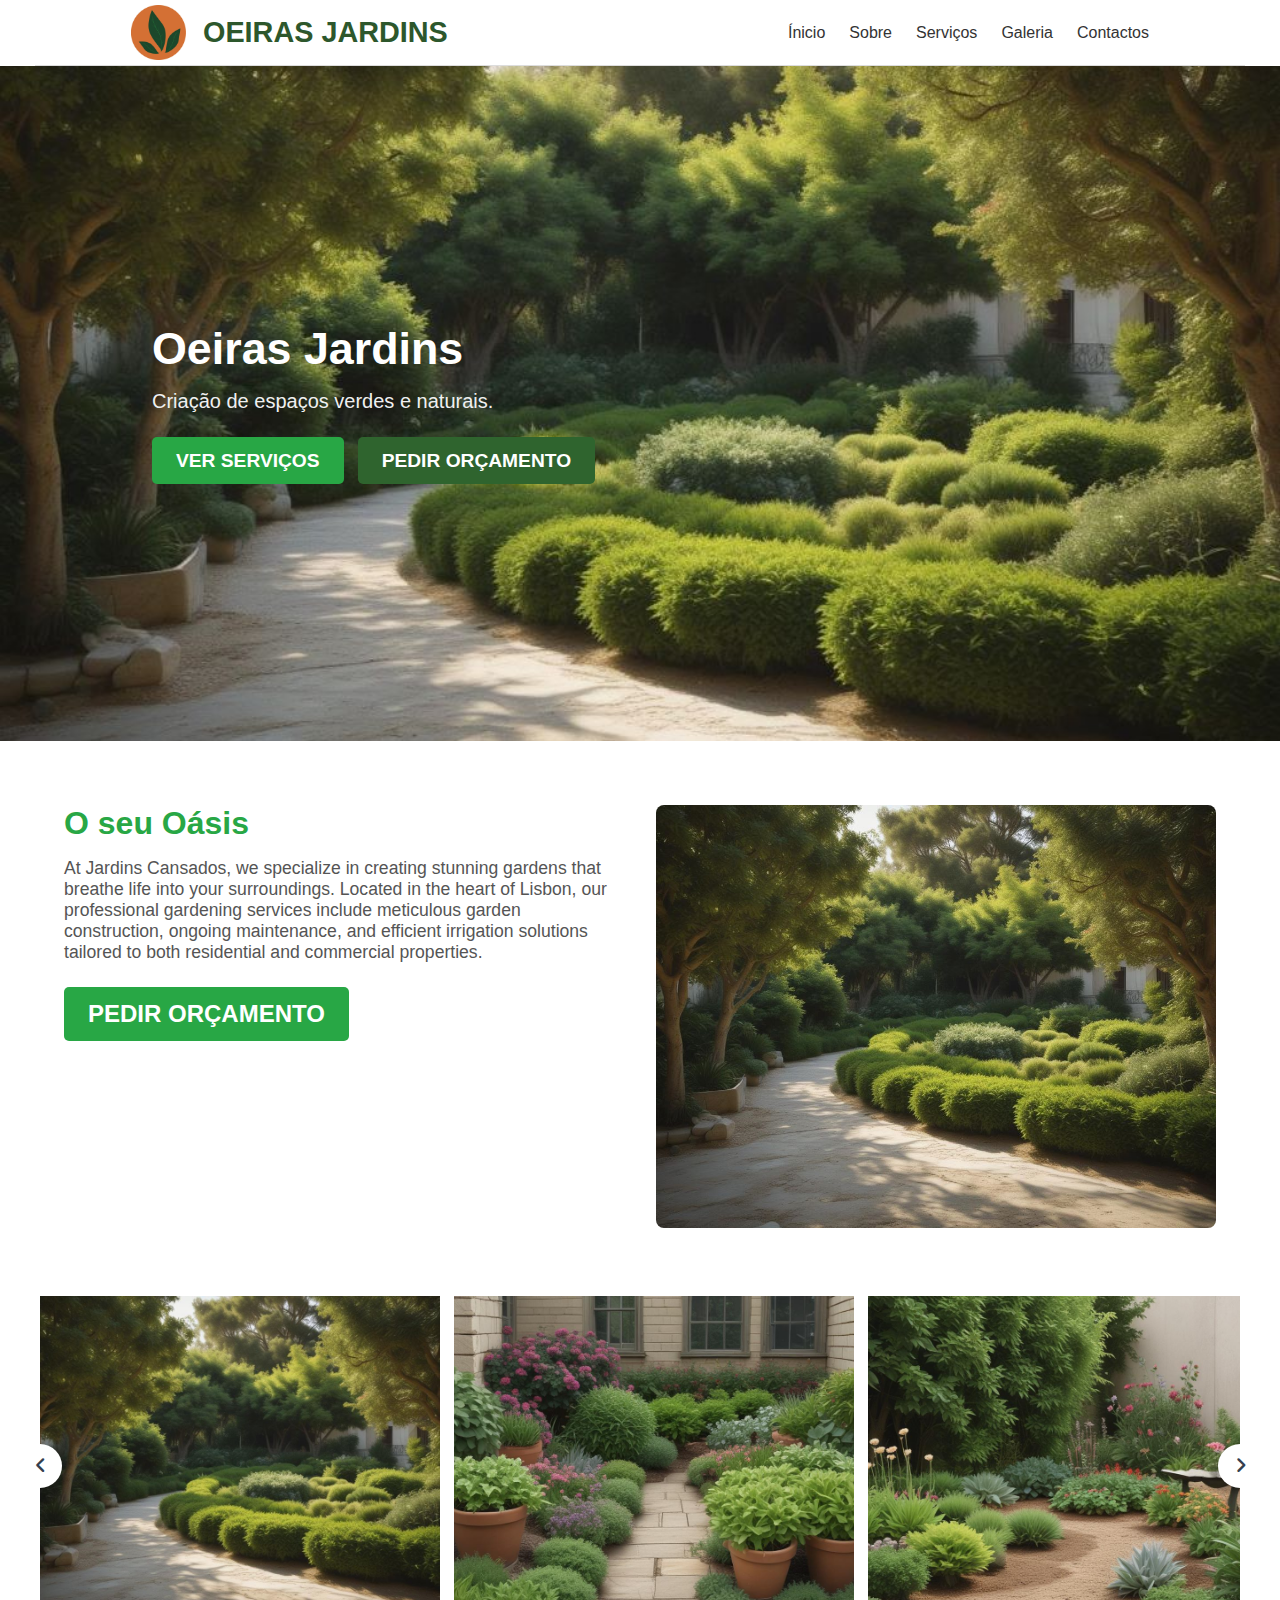
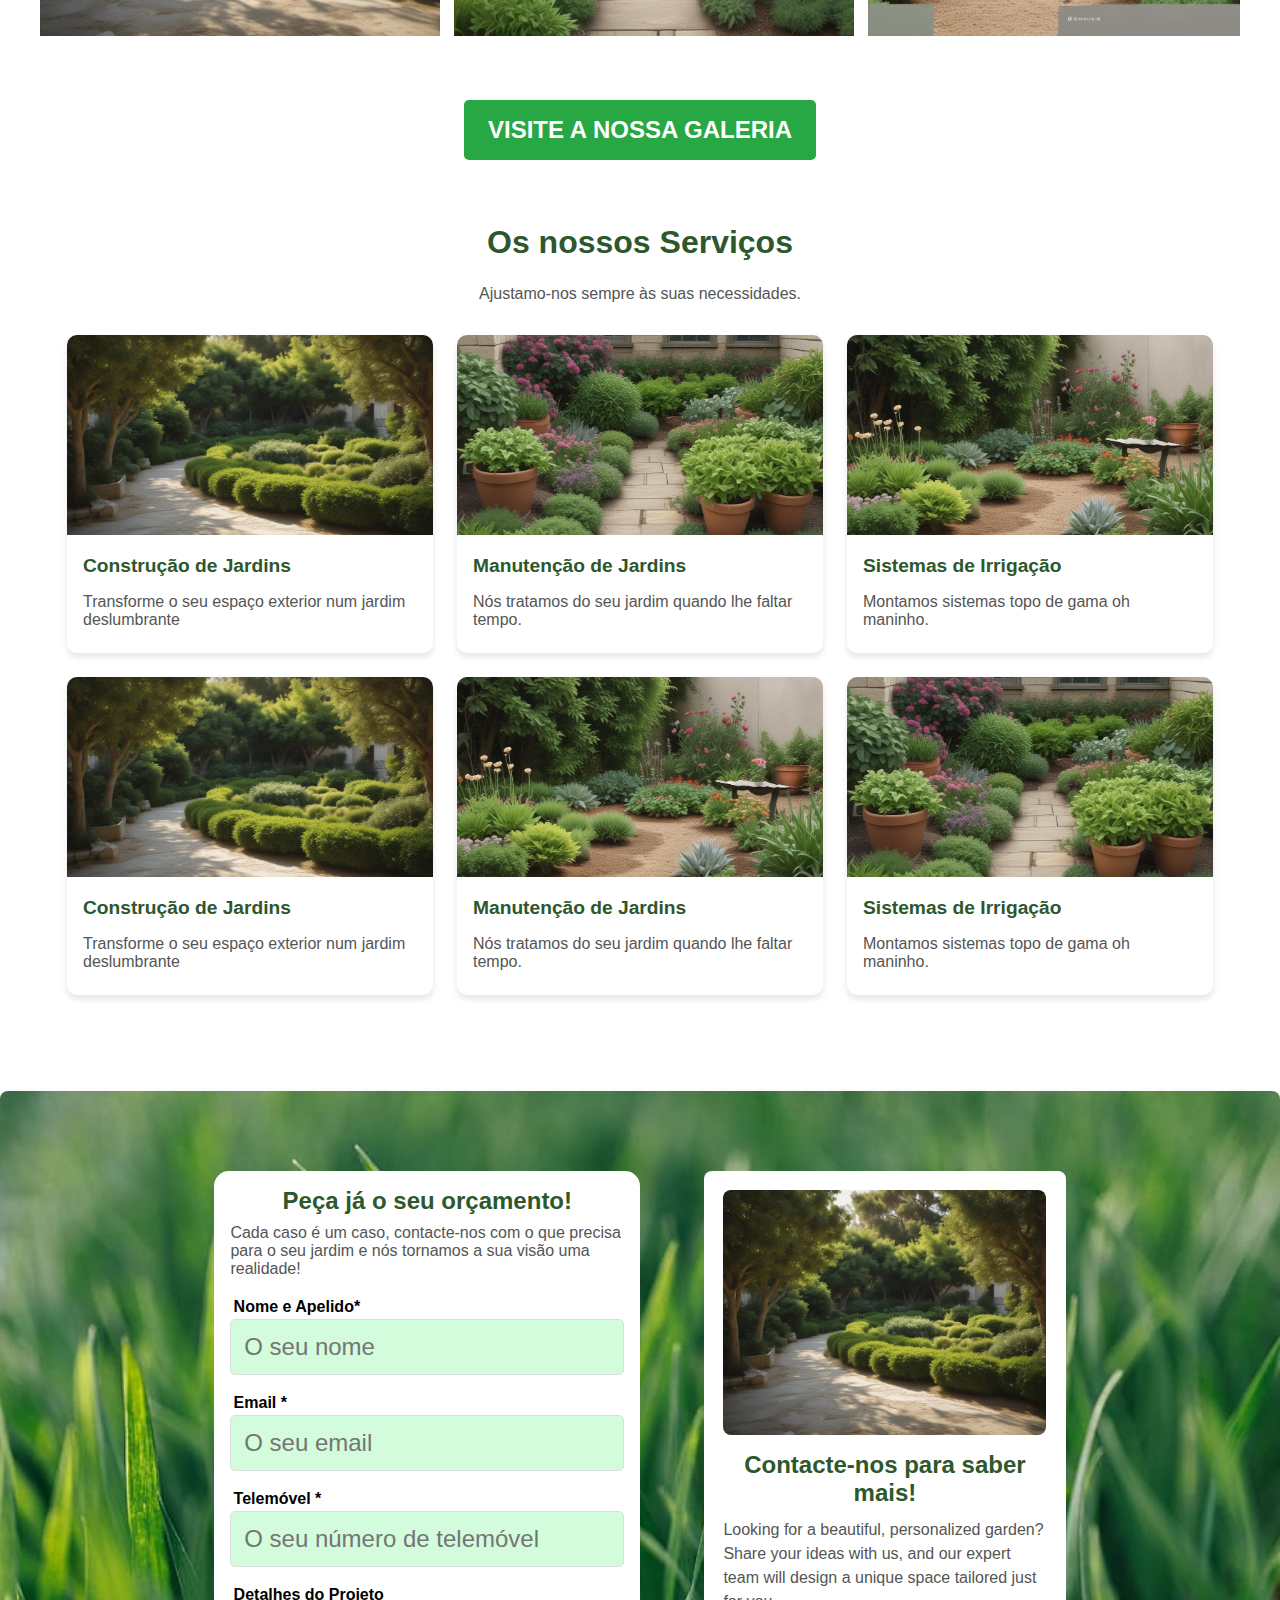
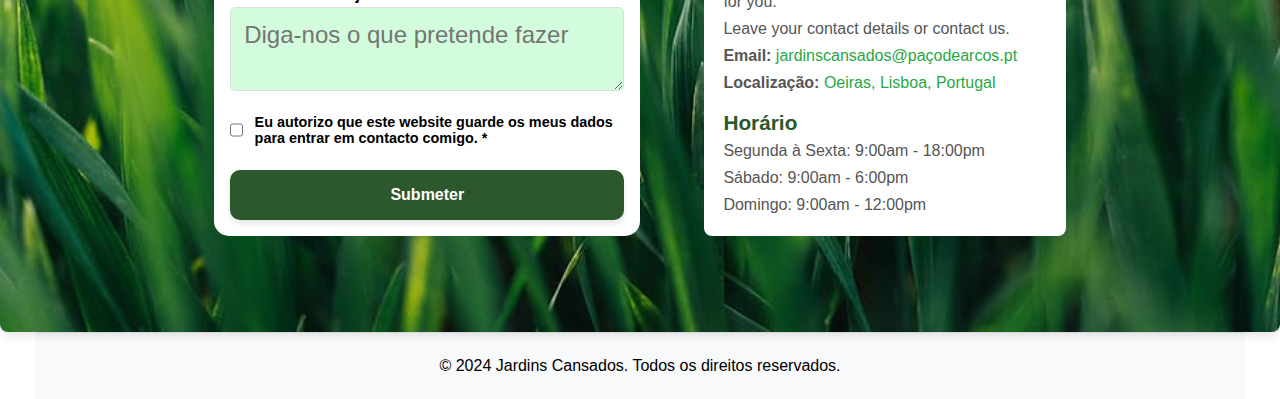
<file: index.html>
<!DOCTYPE html>
<html lang="pt-PT">
<head>
     <meta charset="utf-8">
    <link rel="stylesheet" href="styles.css">
    <meta name="viewport" content="width=device-width, initial-scale=1.0">
    <link rel="stylesheet" href="https://cdnjs.cloudflare.com/ajax/libs/font-awesome/6.2.0/css/all.min.css">
    <script src="scripts.js" defer></script>
    <script src="Dropdown.js" defer></script>
</head>
<body>

    <!-- Header -->
    <header>
        <img src="media/logo.jpg" alt="Logo" class="logo">
        <h1>OEIRAS JARDINS</h1>
        <nav>
            <ul>
                <li><a href="#home">Ínicio</a></li>
                <li><a href="#about">Sobre</a></li>
                <li><a href="#services">Serviços</a></li>
                <li><a href="galeria.html">Galeria</a></li>
                <li><a href="#contact">Contactos</a></li>
            </ul>
        </nav>

         <!-- Hamburger Menu Button -->
    <button class="menu-toggle" aria-label="Toggle navigation">
    ☰
    </button>

    <!-- Dropdown Menu -->
    <nav class="dropdown-menu">
        <ul>
            <li><a href="#home">Ínicio</a></li>
            <li><a href="#about">Sobre Nós</a></li>
            <li><a href="#services">Serviços</a></li>
            <li><a href="galeria.html">Galeria</a></li>
            <li><a href="#contact">Contactos</a></li>
        </ul>
    </nav>
    </header>


    <!-- Hero Section -->
   <section class="hero" id="home">
    <div class="hero-content">
        <h1>Oeiras Jardins</h1>
        <p>Criação de espaços verdes e naturais.</p>
        <div class="cta-container">
            <a href="#services" class="cta-button">VER SERVIÇOS</a>
            <a href="#contact" class="cta-button-secondary">PEDIR ORÇAMENTO</a>
        </div>
        
    </div>
    
</section>


    <section class="about-container">
    <div class="about-text">
        <h2>O seu Oásis</h2> <!-- Title now grouped with the text -->
        <p>
            At Jardins Cansados, we specialize in creating stunning gardens that breathe life into your surroundings. 
            Located in the heart of Lisbon, our professional gardening services include meticulous garden construction, 
            ongoing maintenance, and efficient irrigation solutions tailored to both residential and commercial properties.
        </p>
        <a href="#contact" class="cta-button">PEDIR ORÇAMENTO</a>
    </div>
    <div class="about-image">
        <img src="media/image2.1.jpg" alt="Beautiful Garden">
    </div>
</section>

<!-- Image Slider Section -->
    <div class="wrapper">
        <i id="left" class="fa-solid fa-angle-left"></i>
        <div class="carousel">
        <img src="media/image2.1.jpg" alt="img" draggable="false">
        <img src="media/image3.jpg" alt="img" draggable="false">
        <img src="media/image4.jpg" alt="img" draggable="false">
        <img src="media/image5.jpg" alt="img" draggable="false">
        <img src="media/image2.1.jpg" alt="img" draggable="false">
        <img src="media/image3.jpg" alt="img" draggable="false">
        <img src="media/image4.jpg" alt="img" draggable="false">
        <img src="media/image5.jpg" alt="img" draggable="false">
        <img src="media/image2.1.jpg" alt="img" draggable="false">
        <img src="media/image3.jpg" alt="img" draggable="false">
        </div>
    <i id="right" class="fa-solid fa-angle-right"></i>
    </div>
    <div class="button-container">
        <a href="galeria.html" class="button-gallery">VISITE A NOSSA GALERIA</a>
    </div>
    

    <!-- Services Section -->
    <section class="section" id="services" style="background-color: #FFFFFF ;">
        <h2>Os nossos Serviços</h2>
        <p>Ajustamo-nos sempre às suas necessidades.</p>
 <!-- Row 1 -->
        <div class="services">
            <a href="construcao.html" class="service-card">
                <img src="media/image2.1.jpg" alt="Garden Construction">
                <h3>Construção de Jardins</h3>
                <p>Transforme o seu espaço exterior num jardim deslumbrante </p>
            </a>
            <a href="manutencao.html" class="service-card">
                <img src="media/image3.jpg" alt="Garden Maintenance">
                <h3>Manutenção de Jardins</h3>
                <p>Nós tratamos do seu jardim quando lhe faltar tempo.</p>
            </a>
            <a href="rega.html" class="service-card">
                <img src="media/image4.jpg" alt="Irrigation Solutions">
                <h3>Sistemas de Irrigação</h3>
                <p>Montamos sistemas topo de gama oh maninho.</p>
            </a>
 <!-- Row 2 -->
 	
        <a href="construcao.html" class="service-card">
            <img src="media/image2.1.jpg" alt="Garden Construction">
            <h3>Construção de Jardins</h3>
            <p>Transforme o seu espaço exterior num jardim deslumbrante </p>
        </a>
        <a href="manutencao.html" class="service-card">
            <img src="media/image4.jpg" alt="Irrigation Solutions">
            <h3>Manutenção de Jardins</h3>
                <p>Nós tratamos do seu jardim quando lhe faltar tempo.</p>
        </a>
        <a href="rega.html" class="service-card">
            <img src="media/image3.jpg" alt="Garden Maintenance">
            <h3>Sistemas de Irrigação</h3>
            <p>Montamos sistemas topo de gama oh maninho.</p>
        </a>

    </section>

   <section class="contact-section" id="contact" style="background-color: #FFFFFF;">
    <div class="contact-container">
        <!-- Form Section -->
        <div class="form-section">
            <h2>Peça já o seu orçamento!</h2>
            <p>Cada caso é um caso, contacte-nos com o que precisa para o seu jardim e nós tornamos a sua visão uma realidade!</p>
            <form>
                <label for="name">Nome e Apelido<span>*</span></label>
                <input type="text" id="name" placeholder="O seu nome" required>
                
                <label for="email">Email <span>*</span></label>
                <input type="email" id="email" placeholder="O seu email" required>
                
                <label for="phone">Telemóvel <span>*</span></label>
                <input type="tel" id="phone" placeholder="O seu número de telemóvel" required>
                
                <label for="message">Detalhes do Projeto</label>
                <textarea id="message" placeholder="Diga-nos o que pretende fazer"></textarea>
                
                <div class="checkbox-container">
                    <input type="checkbox" id="consent" required>
                    <label for="consent">
                        Eu autorizo que este website guarde os meus dados para entrar em contacto comigo. <span>*</span>
                    </label>
                </div>
                
                <button type="submit">Submeter</button>
            </form>
        </div>
        
        <!-- Information Section -->
        <div class="info-section">
            <img src="media/image2.1.jpg" alt="Quote Section Image" class="info-image">
            <h2>Contacte-nos para saber mais!</h2>
            <p>Looking for a beautiful, personalized garden? Share your ideas with us, and our expert team will design a unique space tailored just for you.</p>
            <p>Leave your contact details or contact us.</p>
            <p><strong>Email:</strong> <a href="mailto:jardinscansados@paçodearcos.pt">jardinscansados@paçodearcos.pt</a></p>
            <p><strong>Localização:</strong> <a href="#">Oeiras, Lisboa, Portugal</a></p>
            <h3>Horário</h3>
            <p>Segunda à Sexta: 9:00am - 18:00pm</p>
            <p>Sábado: 9:00am - 6:00pm</p>
            <p>Domingo: 9:00am - 12:00pm</p>
        </div>
    </div>
</section>



    <!-- Footer -->
    <footer>
        <p>&copy; 2024 Jardins Cansados. Todos os direitos reservados.</p>
    </footer>
</body>
</html>
</file>
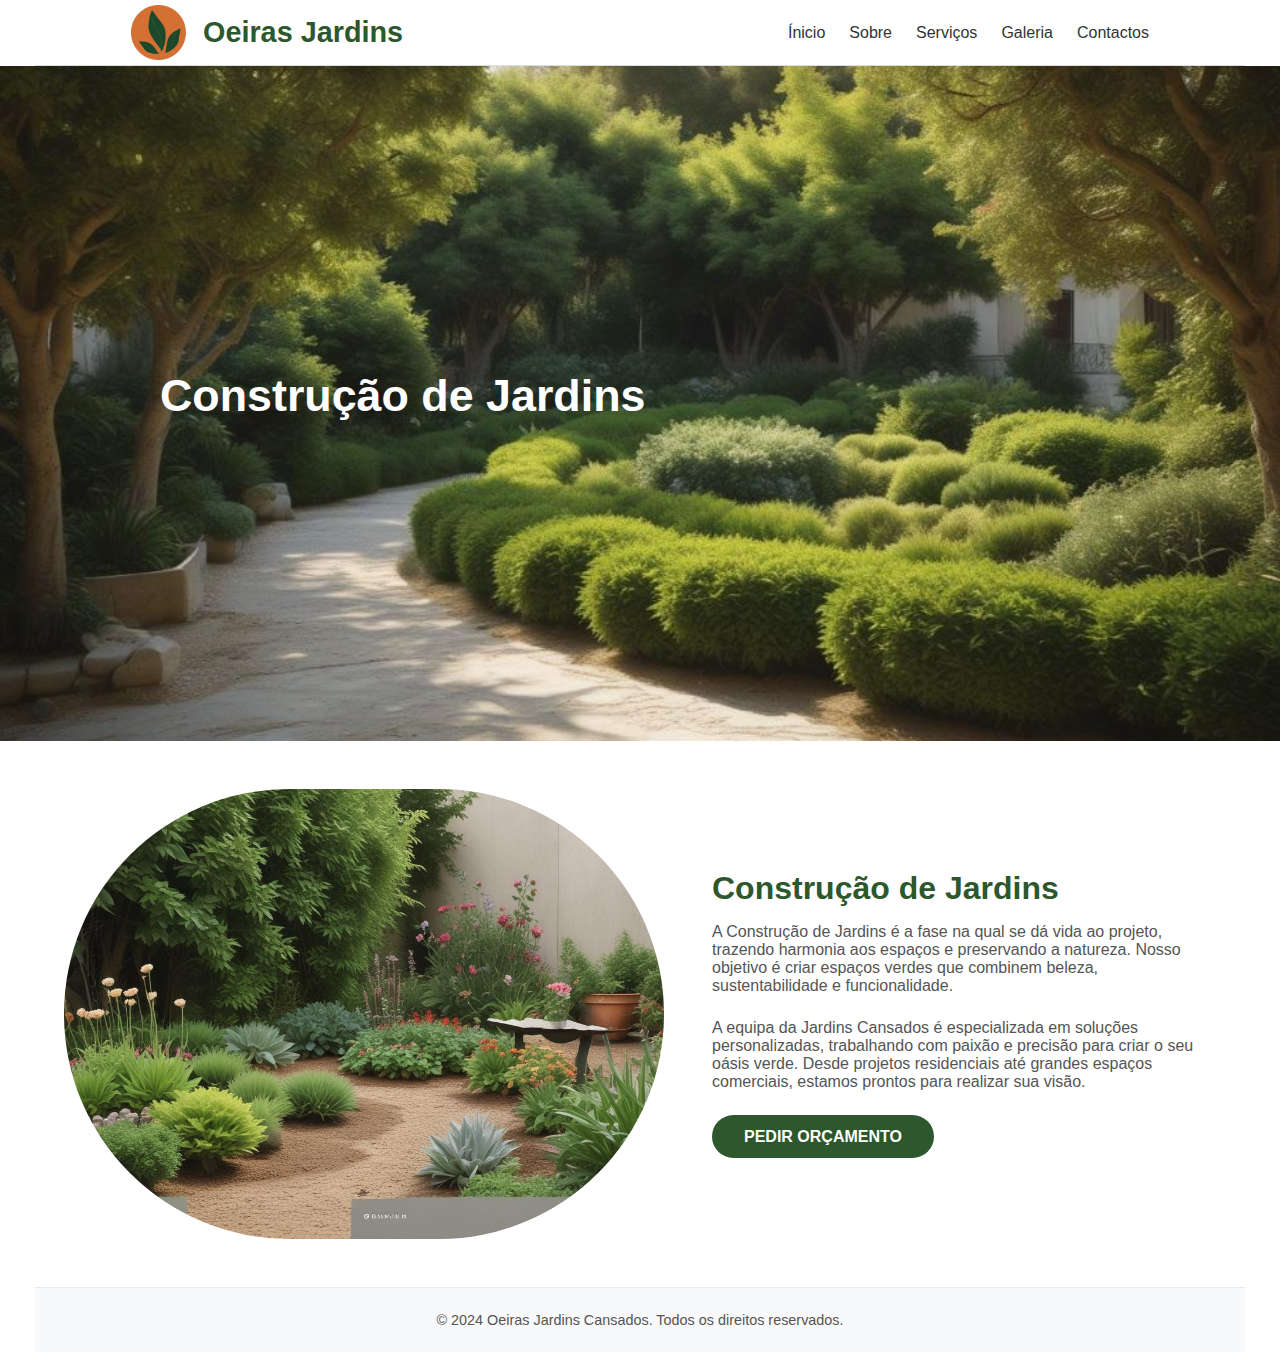
<file: construcao.html>
<!DOCTYPE html>
<html lang="en">
<head>
    <meta charset="UTF-8">
    <meta name="viewport" content="width=device-width, initial-scale=1.0">
    <script src="Dropdown.js" defer></script>
    <title>Oeiras Jardins</title>
    <style>
       /* General Reset */
* {
    margin: 0;
    padding: 0;
    box-sizing: border-box;
    font-family: 'Poppins', sans-serif;
}
body {
    display: block;
    padding: 0 35px;
    min-height: 100vh;
    background: #FFFFFF;
    font-family: 'Poppins', sans-serif;
}

/* Header Section */
header {
    position: relative; /* Ensure dropdown menu is positioned relative to header */
    display: flex;
    justify-content: space-between;
    align-items: center;
    padding: 1rem;
    background: #ffffff;
    border-bottom: 1px solid #ddd;
}

.logo {
    width: 55px; /* Adjust the width for your logo */
    height: auto; /* Maintain aspect ratio */
    position: absolute; /* Position it in the top-left corner */ /* Add some spacing from the top */
    left: 6rem; /* Add some spacing from the left */
}

header h1 {
    font-size: 1.8rem;
    color: #2d572c;
    margin-left: 9.5rem; /* Adjust this value to control the position to the right */
}

header nav {
    margin-right: 5rem; /* Adjust this value to control the position to the left */
}

header nav ul {
    display: flex;
    list-style: none;
    gap: 1.5rem;
    margin: 0;
    padding: 0;
}

header nav ul li a {
    text-decoration: none;
    font-size: 1rem;
    color: #333;
    transition: color 0.3s;
}
header nav ul li a:hover {
    color: #28a745;
}


.menu-toggle {
    display: none; /* Hidden by default for larger screens */
    position: absolute; /* Position it relative to the header */
    top: 0.6rem; /* Adjust vertical alignment */
    right: 0rem; /* Position it to the right side */
    background: none; /* No background */
    border: none; /* Remove border */
    font-size: 2rem; /* Size of the icon */
    cursor: pointer; /* Pointer cursor */
    color: #2d572c; /* Icon color */
}
/* Dropdown Menu Styling */
.dropdown-menu {
    display: none; /* Hidden by default */
    white-space: nowrap;
    position: absolute; /* Position relative to the nearest positioned ancestor */
    top: 3rem; /* Adjust distance from the hamburger icon */
    right:-7rem;
    background: white;
    border: 1px solid #ddd;
    border-radius: 5px;
    box-shadow: 0 4px 8px rgba(0, 0, 0, 0.1);
    z-index: 1000;
    width: 200px; /* Adjust width as needed */
    text-align: left;
    padding: 0.5rem 0;
}


.dropdown-menu ul {
    list-style: none;
    margin: 0;
    padding: 0;
}

.dropdown-menu ul li {
    display: block; /* Make each item take up the full width */
    padding: 0.8rem 1rem; /* Add some padding for spacing */
    border-bottom: 1px solid #ddd; /* Optional: Add a divider between items */
}

.dropdown-menu ul li:last-child {
    border-bottom: none;
}

.dropdown-menu ul li a {
    display: block; /* Ensure links fill the full width of the list item */
    text-decoration: none; /* Remove underline from links */
    font-size: 1rem; /* Adjust font size */
    color: #2d572c; /* Text color */
    transition: color 0.3s ease; /* Add a hover transition effect */
}

.dropdown-menu ul li a:hover {
    color: #28a745;
    background-color: #f9f9f9; /* Optional: Add a light hover background color */
}

/* Hero Section */
.hero {
    display: flex;
    align-items: center;
    justify-content: flex-start;
    color: white;
    background-image: url('media/image2.1.jpg');
    background-size: cover;
    background-position: center;
    height: 75vh;
    width: 100vw;
    margin-left: calc(-50vw + 50%);
    padding: 2rem;
}

.hero-content {
    max-width: 70%;
    padding: 2rem;
    border-radius: 8px;
    text-align: left;
    margin-left: 5.5rem; /* Adjust this value to control the position to the right */
}

.hero h1 {
    font-size: 2.8rem;
    font-weight: bold;
    margin-bottom: 1rem;
    margin-left: 8rem; /* Adjust this value to control the position to the right */
    color: white;
}

.hero p {
    font-size: 1.25rem;
    margin-bottom: 1.5rem;
    color: #f0f0f0;
}


        /* Content Section */
        .content {
            max-width: 1200px;
            margin: 3rem auto;
            display: flex;
            gap: 3rem; /* Spacing between image and text */
            align-items: center;
            padding: 0 1.5rem; /* Add padding for better spacing */
        }
        .content img {
            flex: 1;
            max-width: 600px;
            height: auto;
            border-radius: 2000px;
            box-shadow: 0 4px 8px rgba(0, 0, 0, 0.0);
        }
        .content .text {
            flex: 2;
            text-align: left; /* Align text to the left */
        }
        .content h2 {
            font-size: 2rem;
            color: #2d572c;
            margin-bottom: 1rem;
        }
        .content p {
            font-size: 1rem;
            color: #555;
            margin-bottom: 1.5rem;
        }

        /* Button Styling */
        .btn-pedir {
            display: inline-block;
            background-color: #2d572c; /* Orange color */
            color: white;
            font-size: 1rem;
            font-weight: bold;
            text-transform: uppercase;
            padding: 0.8rem 2rem;
            border: none;
            border-radius: 50px; /* Fully rounded edges */
            text-decoration: none;
            text-align: center;
            cursor: pointer;
            transition: all 0.3s ease; /* Smooth transition */
        }

        /* Hover Effect */
        .btn-pedir:hover {
            background-color: #d9691a; /* Slightly darker orange on hover */
            transform: scale(1.05); /* Slight zoom-in effect */
        }

        /* Footer Section */
        footer {
            text-align: center;
            padding: 1.5rem;
            background-color: #f8f9fa;
            border-top: 1px solid #eaeaea;
        }
        footer p {
            font-size: 0.9rem;
            color: #555;
        }
@media (max-width: 1200px) {
    header {
        flex-direction: column;
        align-items: center;
        padding: 2rem;

    }

    .logo {
        width: 40px;
        bottom: 0.9rem;
        left: 0rem;
    }

    header h1 {
        font-size: 1.5rem;
        margin-bottom: 1rem;
    }

    header nav ul {
        flex-wrap: wrap;
        justify-content: center;
        gap: 0.5rem;
    }
    .menu-toggle {
        display: inline;
    }


    
    .hero {
        height: 30vh; /* Reduced height for smaller screens */
    }
    .hero h1{
        margin: 0 auto;

    }

    .hero-content {
        margin-left: 0; /* Remove unnecessary margin */
        padding: 1rem; /* Adjust padding */
    }


    .gallery {
        grid-template-columns: repeat(auto-fit, minmax(250px, 1fr)); /* Adjust gallery layout */
        gap: 1rem; /* Adjust gap */
    }
}

@media (max-width: 480px) {
    header {
        flex-direction: column;
        align-items: center;
        padding: 2rem
    }
    header h1 {
        display: none;
    }

    .menu-toggle {
        display: inline;
    }

    header nav {
        display:none;
    }
    header nav ul {
        display: flex; /* Main navigation styling */
        gap: 1.5rem;
    }
    .hero h1 {
        font-size: 1.8rem; /* Reduce hero heading size */
    }

    .hero p {
        font-size: 1rem; /* Reduce paragraph size */
    }


    .content {
        flex-direction: column; /* Stack image and text vertically on small screens */
        text-align: center;
    }

    .content img {
        max-width: 100%; /* Make image scale nicely on smaller screens */
    }

    .content .text {
        text-align: center; /* Center-align text */
    }

    .content h2 {
        font-size: 1.3rem; /* Smaller heading size */
    }

    .content p {
        font-size: 0.9rem; /* Smaller text size for better fit */
    }

    .btn-pedir {
        font-size: 0.9rem; /* Smaller button font */
        padding: 0.6rem 1.5rem; /* Adjust padding for smaller screens */
    }

}
    </style>
</head>
<body>
    <!-- Header -->
    <!-- Header -->
    <header>
        <img src="media/logo.jpg" alt="Logo" class="logo">
        <h1>Oeiras Jardins</h1>
        <nav>
            <ul>
                <li><a href="index.html">Ínicio</a></li>
                <li><a href="#about">Sobre</a></li>
                <li><a href="index.html#services">Serviços</a></li>
                <li><a href="galeria.html">Galeria</a></li>
                <li><a href="index.html#contact">Contactos</a></li>
            </ul>
        </nav>

        <button class="menu-toggle" aria-label="Toggle navigation">
            ☰
            </button>
    
         <!-- Dropdown Menu -->
         <nav class="dropdown-menu">
            <ul>
                <li><a href="index.html">Ínicio</a></li>
                <li><a href="#about">Sobre Nós</a></li>
                <li><a href="index.html#services">Serviços</a></li>
                <li><a href="galeria.html">Galeria</a></li>
                <li><a href="index.html#contact">Contactos</a></li>
            </ul>
        </nav>
    </header>

    <!-- Hero Section -->
    <section class="hero">
        <h1>Construção de Jardins</h1>
    </section>

    <!-- Content Section -->
    <section class="content">
        <img src="media/image4.jpg" alt="Garden Construction"> <!-- Replace with your image -->
        <div class="text">
            <h2>Construção de Jardins</h2>
            <p>
                A Construção de Jardins é a fase na qual se dá vida ao projeto, trazendo harmonia aos espaços e preservando a natureza.
                Nosso objetivo é criar espaços verdes que combinem beleza, sustentabilidade e funcionalidade.
            </p>
            <p>
                A equipa da Jardins Cansados é especializada em soluções personalizadas, trabalhando com paixão e precisão para criar o seu oásis verde.
                Desde projetos residenciais até grandes espaços comerciais, estamos prontos para realizar sua visão.
            </p>
            <!-- Button Below Text -->
            <a href="index.html#contact" class="btn-pedir">PEDIR ORÇAMENTO</a>
        </div>
    </section>

    <!-- Footer -->
    <footer>
        <p>&copy; 2024 Oeiras Jardins Cansados. Todos os direitos reservados.</p>
    </footer>
</body>
</html>
</file>
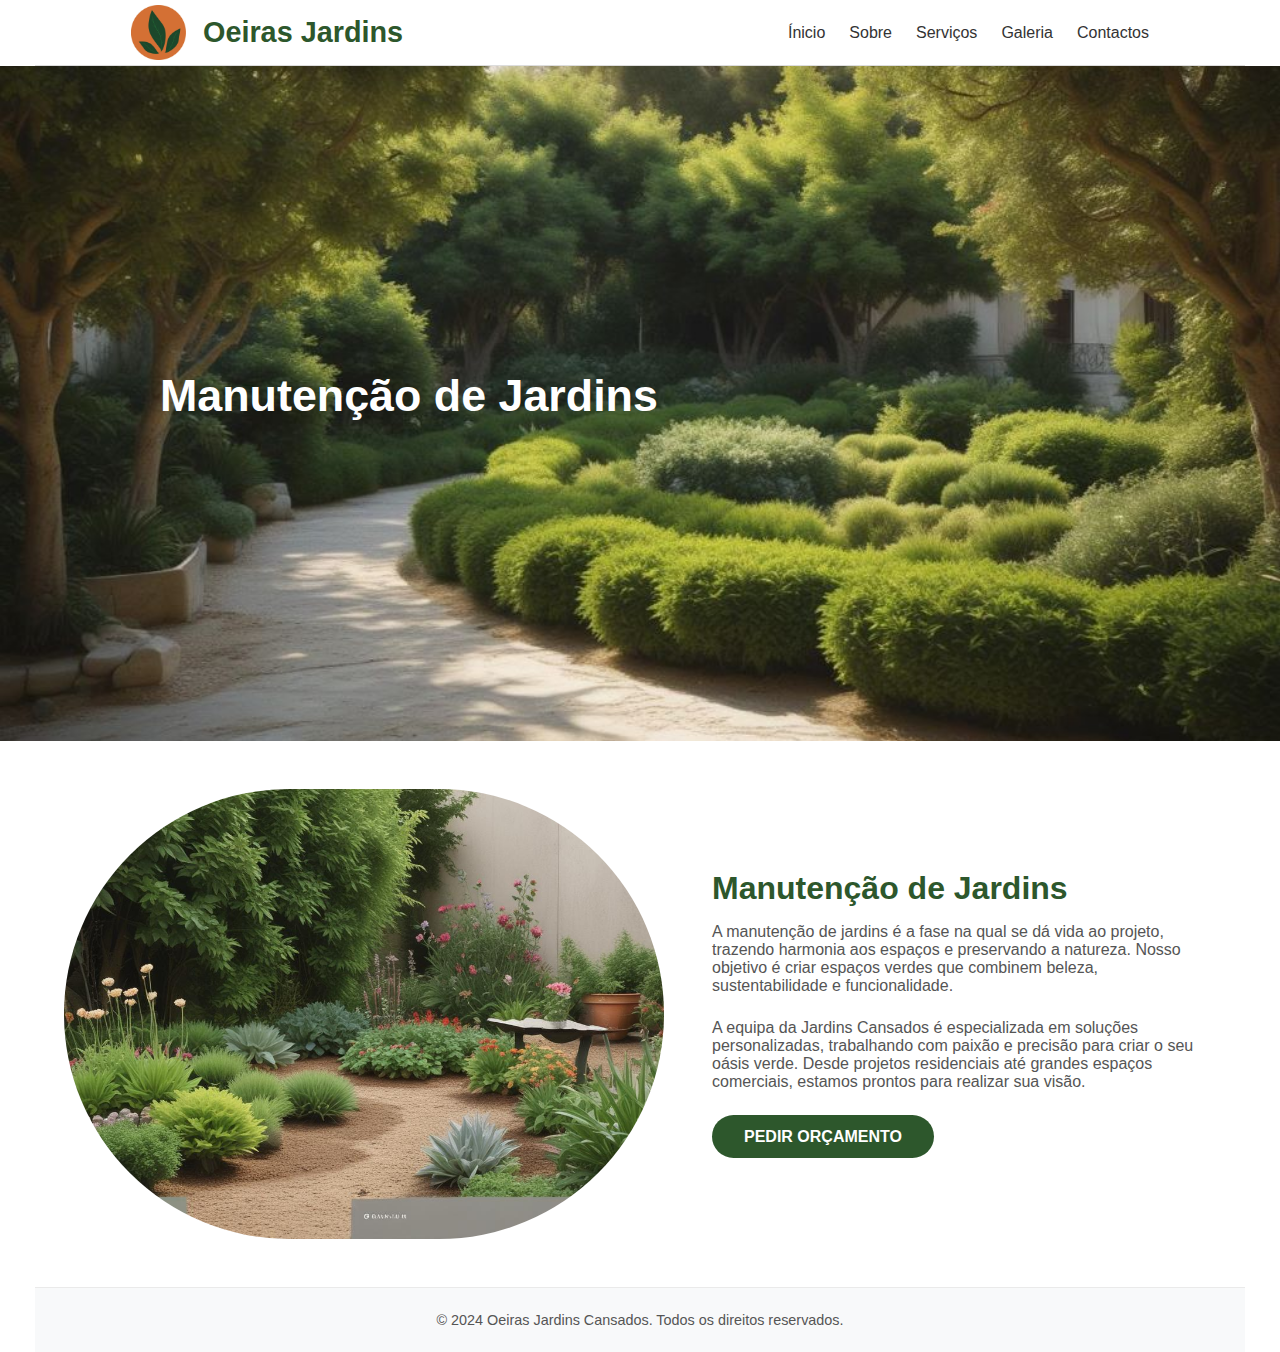
<file: manutencao.html>
<!DOCTYPE html>
<html lang="en">
<head>
    <meta charset="UTF-8">
    <meta name="viewport" content="width=device-width, initial-scale=1.0">
    <script src="Dropdown.js" defer></script>
    <title>Oeiras Jardins</title>
    <style>
       /* General Reset */
* {
    margin: 0;
    padding: 0;
    box-sizing: border-box;
    font-family: 'Poppins', sans-serif;
}
body {
    display: block;
    padding: 0 35px;
    min-height: 100vh;
    background: #FFFFFF;
    font-family: 'Poppins', sans-serif;
}

/* Header Section */
header {
    position: relative; /* Ensure dropdown menu is positioned relative to header */
    display: flex;
    justify-content: space-between;
    align-items: center;
    padding: 1rem;
    background: #ffffff;
    border-bottom: 1px solid #ddd;
}

.logo {
    width: 55px; /* Adjust the width for your logo */
    height: auto; /* Maintain aspect ratio */
    position: absolute; /* Position it in the top-left corner */ /* Add some spacing from the top */
    left: 6rem; /* Add some spacing from the left */
}

header h1 {
    font-size: 1.8rem;
    color: #2d572c;
    margin-left: 9.5rem; /* Adjust this value to control the position to the right */
}

header nav {
    margin-right: 5rem; /* Adjust this value to control the position to the left */
}

header nav ul {
    display: flex;
    list-style: none;
    gap: 1.5rem;
    margin: 0;
    padding: 0;
}

header nav ul li a {
    text-decoration: none;
    font-size: 1rem;
    color: #333;
    transition: color 0.3s;
}
header nav ul li a:hover {
    color: #28a745;
}


.menu-toggle {
    display: none; /* Hidden by default for larger screens */
    position: absolute; /* Position it relative to the header */
    top: 0.6rem; /* Adjust vertical alignment */
    right: 0rem; /* Position it to the right side */
    background: none; /* No background */
    border: none; /* Remove border */
    font-size: 2rem; /* Size of the icon */
    cursor: pointer; /* Pointer cursor */
    color: #2d572c; /* Icon color */
}
/* Dropdown Menu Styling */
.dropdown-menu {
    display: none; /* Hidden by default */
    position: absolute; /* Position relative to the nearest positioned ancestor */
    top: 3rem; /* Adjust distance from the hamburger icon */
    right:-7rem;
    background: white;
    white-space: nowrap;
    border: 1px solid #ddd;
    border-radius: 5px;
    box-shadow: 0 4px 8px rgba(0, 0, 0, 0.1);
    z-index: 1000;
    width: 200px; /* Adjust width as needed */
    text-align: left;
    padding: 0.5rem 0;
}


.dropdown-menu ul {
    list-style: none;
    margin: 0;
    padding: 0;
}

.dropdown-menu ul li {
    display: block; /* Make each item take up the full width */
    padding: 0.8rem 1rem; /* Add some padding for spacing */
    border-bottom: 1px solid #ddd; /* Optional: Add a divider between items */
}

.dropdown-menu ul li:last-child {
    border-bottom: none;
}

.dropdown-menu ul li a {
    display: block; /* Ensure links fill the full width of the list item */
    text-decoration: none; /* Remove underline from links */
    font-size: 1rem; /* Adjust font size */
    color: #2d572c; /* Text color */
    transition: color 0.3s ease; /* Add a hover transition effect */
}

.dropdown-menu ul li a:hover {
    color: #28a745;
    background-color: #f9f9f9; /* Optional: Add a light hover background color */
}

/* Hero Section */
.hero {
    display: flex;
    align-items: center;
    justify-content: flex-start;
    color: white;
    background-image: url('media/image2.1.jpg');
    background-size: cover;
    background-position: center;
    height: 75vh;
    width: 100vw;
    margin-left: calc(-50vw + 50%);
    padding: 2rem;
}

.hero-content {
    max-width: 70%;
    padding: 2rem;
    border-radius: 8px;
    text-align: left;
    margin-left: 5.5rem; /* Adjust this value to control the position to the right */
}

.hero h1 {
    font-size: 2.8rem;
    font-weight: bold;
    margin-bottom: 1rem;
    margin-left: 8rem; /* Adjust this value to control the position to the right */
    color: white;
}

.hero p {
    font-size: 1.25rem;
    margin-bottom: 1.5rem;
    color: #f0f0f0;
}


        /* Content Section */
        .content {
            max-width: 1200px;
            margin: 3rem auto;
            display: flex;
            gap: 3rem; /* Spacing between image and text */
            align-items: center;
            padding: 0 1.5rem; /* Add padding for better spacing */
        }
        .content img {
            flex: 1;
            max-width: 600px;
            height: auto;
            border-radius: 2000px;
            box-shadow: 0 4px 8px rgba(0, 0, 0, 0.0);
        }
        .content .text {
            flex: 2;
            text-align: left; /* Align text to the left */
        }
        .content h2 {
            font-size: 2rem;
            color: #2d572c;
            margin-bottom: 1rem;
        }
        .content p {
            font-size: 1rem;
            color: #555;
            margin-bottom: 1.5rem;
        }

        /* Button Styling */
        .btn-pedir {
            display: inline-block;
            background-color: #2d572c; /* Orange color */
            color: white;
            font-size: 1rem;
            font-weight: bold;
            text-transform: uppercase;
            padding: 0.8rem 2rem;
            border: none;
            border-radius: 50px; /* Fully rounded edges */
            text-decoration: none;
            text-align: center;
            cursor: pointer;
            transition: all 0.3s ease; /* Smooth transition */
        }

        /* Hover Effect */
        .btn-pedir:hover {
            background-color: #d9691a; /* Slightly darker orange on hover */
            transform: scale(1.05); /* Slight zoom-in effect */
        }

        /* Footer Section */
        footer {
            text-align: center;
            padding: 1.5rem;
            background-color: #f8f9fa;
            border-top: 1px solid #eaeaea;
        }
        footer p {
            font-size: 0.9rem;
            color: #555;
        }
@media (max-width: 1200px) {
    header {
        flex-direction: column;
        align-items: center;
        padding: 2rem;

    }

    .logo {
        width: 40px;
        bottom: 0.9rem;
        left: 0rem;
    }

    header h1 {
        font-size: 1.5rem;
        margin-bottom: 1rem;
    }

    header nav ul {
        flex-wrap: wrap;
        justify-content: center;
        gap: 0.5rem;
    }
    .menu-toggle {
        display: inline;
    }


    
    .hero {
        height: 30vh; /* Reduced height for smaller screens */
    }
    .hero h1{
        margin: 0 auto;

    }

    .hero-content {
        margin-left: 0; /* Remove unnecessary margin */
        padding: 1rem; /* Adjust padding */
    }


    .gallery {
        grid-template-columns: repeat(auto-fit, minmax(250px, 1fr)); /* Adjust gallery layout */
        gap: 1rem; /* Adjust gap */
    }
}

@media (max-width: 480px) {
    header {
        flex-direction: column;
        align-items: center;
        padding: 2rem
    }
    header h1 {
        display: none;
    }

    .menu-toggle {
        display: inline;
    }

    header nav {
        display:none;
    }
    header nav ul {
        display: flex; /* Main navigation styling */
        gap: 1.5rem;
    }
    .hero h1 {
        font-size: 1.8rem; /* Reduce hero heading size */
    }

    .hero p {
        font-size: 1rem; /* Reduce paragraph size */
    }


    .content {
        flex-direction: column; /* Stack image and text vertically on small screens */
        text-align: center;
    }

    .content img {
        max-width: 100%; /* Make image scale nicely on smaller screens */
    }

    .content .text {
        text-align: center; /* Center-align text */
    }

    .content h2 {
        font-size: 1.3rem; /* Smaller heading size */
    }

    .content p {
        font-size: 0.9rem; /* Smaller text size for better fit */
    }

    .btn-pedir {
        font-size: 0.9rem; /* Smaller button font */
        padding: 0.6rem 1.5rem; /* Adjust padding for smaller screens */
    }

}
    </style>
</head>
<body>
    <!-- Header -->
    <!-- Header -->
    <header>
        <img src="media/logo.jpg" alt="Logo" class="logo">
        <h1>Oeiras Jardins</h1>
        <nav>
            <ul>
                <li><a href="index.html">Ínicio</a></li>
                <li><a href="#about">Sobre</a></li>
                <li><a href="index.html#services">Serviços</a></li>
                <li><a href="galeria.html">Galeria</a></li>
                <li><a href="index.html#contact">Contactos</a></li>
            </ul>
        </nav>

        <button class="menu-toggle" aria-label="Toggle navigation">
            ☰
            </button>
    
         <!-- Dropdown Menu -->
         <nav class="dropdown-menu">
            <ul>
                <li><a href="index.html">Ínicio</a></li>
                <li><a href="#about">Sobre Nós</a></li>
                <li><a href="index.html#services">Serviços</a></li>
                <li><a href="galeria.html">Galeria</a></li>
                <li><a href="index.html#contact">Contactos</a></li>
            </ul>
        </nav>
    </header>

    <!-- Hero Section -->
    <section class="hero">
        <h1>Manutenção de Jardins</h1>
    </section>

    <!-- Content Section -->
    <section class="content">
        <img src="media/image4.jpg" alt="Garden Construction"> <!-- Replace with your image -->
        <div class="text">
            <h2>Manutenção de Jardins</h2>
            <p>
                A manutenção de jardins é a fase na qual se dá vida ao projeto, trazendo harmonia aos espaços e preservando a natureza.
                Nosso objetivo é criar espaços verdes que combinem beleza, sustentabilidade e funcionalidade.
            </p>
            <p>
                A equipa da Jardins Cansados é especializada em soluções personalizadas, trabalhando com paixão e precisão para criar o seu oásis verde.
                Desde projetos residenciais até grandes espaços comerciais, estamos prontos para realizar sua visão.
            </p>
            <!-- Button Below Text -->
            <a href="index.html#contact" class="btn-pedir">PEDIR ORÇAMENTO</a>
        </div>
    </section>

    <!-- Footer -->
    <footer>
        <p>&copy; 2024 Oeiras Jardins Cansados. Todos os direitos reservados.</p>
    </footer>
</body>
</html>
</file>
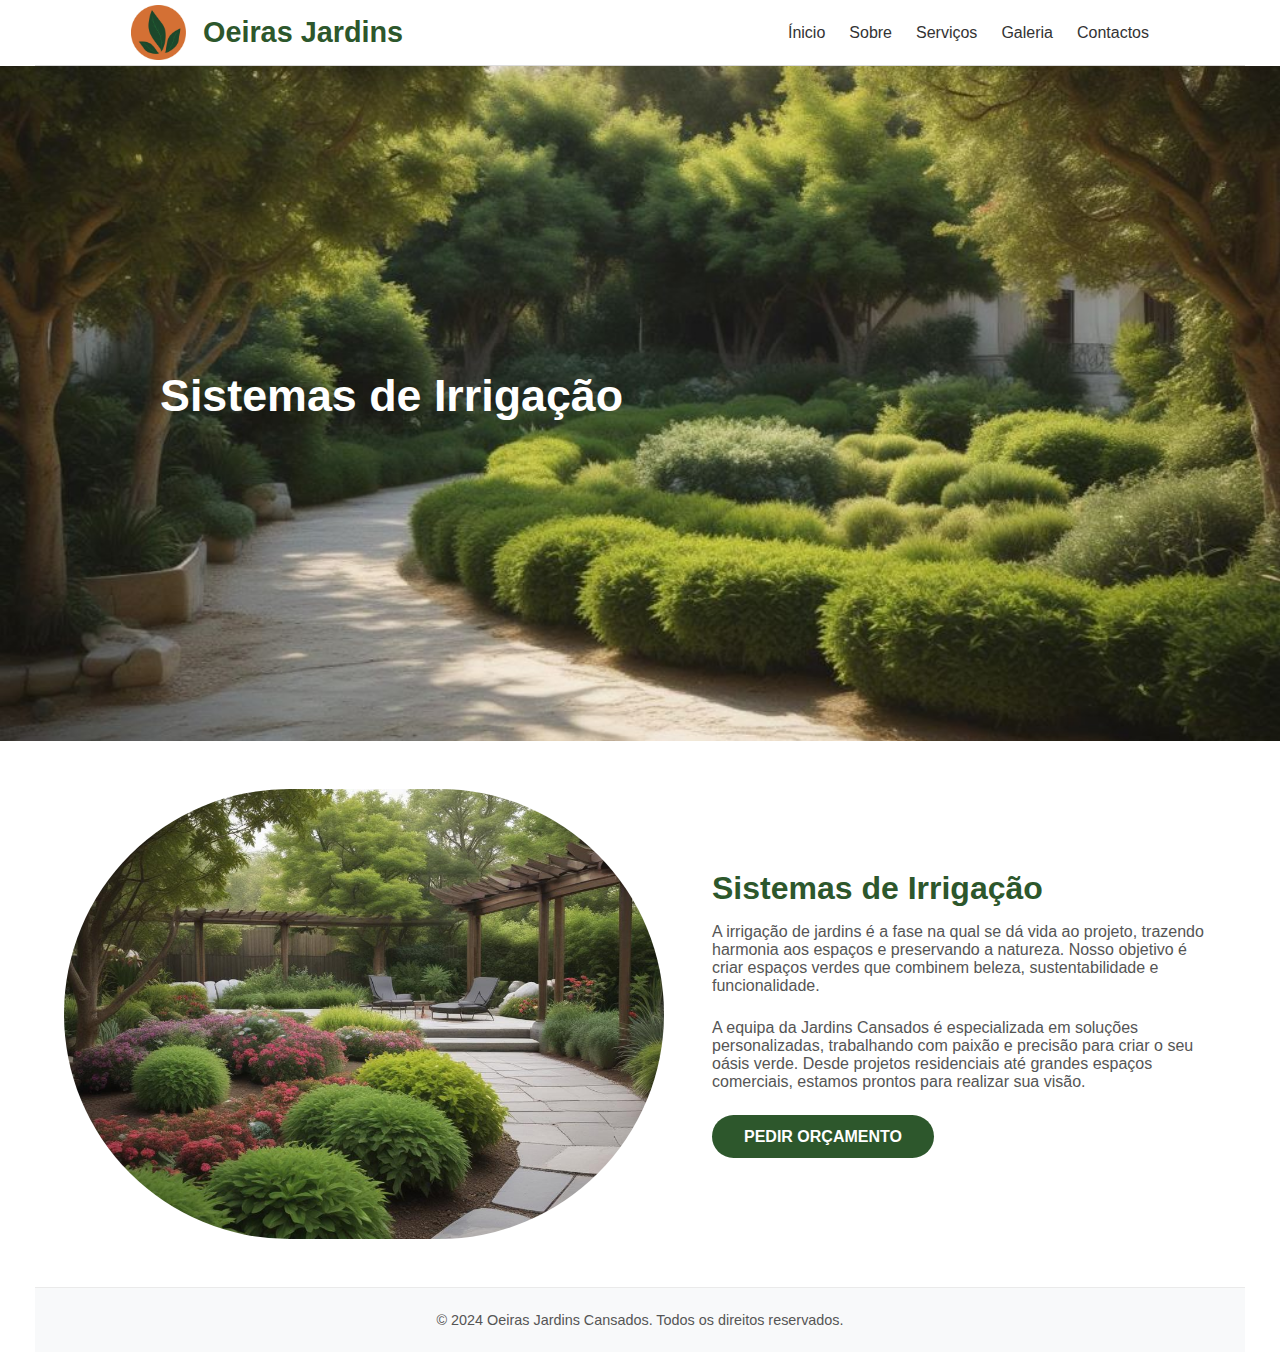
<file: rega.html>
<!DOCTYPE html>
<html lang="en">
<head>
    <meta charset="UTF-8">
    <meta name="viewport" content="width=device-width, initial-scale=1.0">
    <script src="Dropdown.js" defer></script>
    <title>Oeiras Jardins</title>
    <style>
       /* General Reset */
* {
    margin: 0;
    padding: 0;
    box-sizing: border-box;
    font-family: 'Poppins', sans-serif;
}
body {
    display: block;
    padding: 0 35px;
    min-height: 100vh;
    background: #FFFFFF;
    font-family: 'Poppins', sans-serif;
}

/* Header Section */
header {
    position: relative; /* Ensure dropdown menu is positioned relative to header */
    display: flex;
    justify-content: space-between;
    align-items: center;
    padding: 1rem;
    background: #ffffff;
    border-bottom: 1px solid #ddd;
}

.logo {
    width: 55px; /* Adjust the width for your logo */
    height: auto; /* Maintain aspect ratio */
    position: absolute; /* Position it in the top-left corner */ /* Add some spacing from the top */
    left: 6rem; /* Add some spacing from the left */
}

header h1 {
    font-size: 1.8rem;
    color: #2d572c;
    margin-left: 9.5rem; /* Adjust this value to control the position to the right */
}

header nav {
    margin-right: 5rem; /* Adjust this value to control the position to the left */
}

header nav ul {
    display: flex;
    list-style: none;
    gap: 1.5rem;
    margin: 0;
    padding: 0;
}

header nav ul li a {
    text-decoration: none;
    font-size: 1rem;
    color: #333;
    transition: color 0.3s;
}
header nav ul li a:hover {
    color: #28a745;
}


.menu-toggle {
    display: none; /* Hidden by default for larger screens */
    position: absolute; /* Position it relative to the header */
    top: 0.6rem; /* Adjust vertical alignment */
    right: 0rem; /* Position it to the right side */
    background: none; /* No background */
    border: none; /* Remove border */
    font-size: 2rem; /* Size of the icon */
    cursor: pointer; /* Pointer cursor */
    color: #2d572c; /* Icon color */
}
/* Dropdown Menu Styling */
.dropdown-menu {
    display: none; /* Hidden by default */
    position: absolute; /* Position relative to the nearest positioned ancestor */
    top: 3rem; /* Adjust distance from the hamburger icon */
    right:-7rem;
    white-space: nowrap;
    background: white;
    border: 1px solid #ddd;
    border-radius: 5px;
    box-shadow: 0 4px 8px rgba(0, 0, 0, 0.1);
    z-index: 1000;
    width: 200px; /* Adjust width as needed */
    text-align: left;
    padding: 0.5rem 0;
}


.dropdown-menu ul {
    list-style: none;
    margin: 0;
    padding: 0;
}

.dropdown-menu ul li {
    display: block; /* Make each item take up the full width */
    padding: 0.8rem 1rem; /* Add some padding for spacing */
    border-bottom: 1px solid #ddd; /* Optional: Add a divider between items */
}

.dropdown-menu ul li:last-child {
    border-bottom: none;
}

.dropdown-menu ul li a {
    display: block; /* Ensure links fill the full width of the list item */
    text-decoration: none; /* Remove underline from links */
    font-size: 1rem; /* Adjust font size */
    color: #2d572c; /* Text color */
    transition: color 0.3s ease; /* Add a hover transition effect */
}

.dropdown-menu ul li a:hover {
    color: #28a745;
    background-color: #f9f9f9; /* Optional: Add a light hover background color */
}

/* Hero Section */
.hero {
    display: flex;
    align-items: center;
    justify-content: flex-start;
    color: white;
    background-image: url('media/image2.1.jpg');
    background-size: cover;
    background-position: center;
    height: 75vh;
    width: 100vw;
    margin-left: calc(-50vw + 50%);
    padding: 2rem;
}

.hero-content {
    max-width: 70%;
    padding: 2rem;
    border-radius: 8px;
    text-align: left;
    margin-left: 5.5rem; /* Adjust this value to control the position to the right */
}

.hero h1 {
    font-size: 2.8rem;
    font-weight: bold;
    margin-bottom: 1rem;
    margin-left: 8rem; /* Adjust this value to control the position to the right */
    color: white;
}

.hero p {
    font-size: 1.25rem;
    margin-bottom: 1.5rem;
    color: #f0f0f0;
}


        /* Content Section */
        .content {
            max-width: 1200px;
            margin: 3rem auto;
            display: flex;
            gap: 3rem; /* Spacing between image and text */
            align-items: center;
            padding: 0 1.5rem; /* Add padding for better spacing */
        }
        .content img {
            flex: 1;
            max-width: 600px;
            height: auto;
            border-radius: 2000px;
            box-shadow: 0 4px 8px rgba(0, 0, 0, 0.0);
        }
        .content .text {
            flex: 2;
            text-align: left; /* Align text to the left */
        }
        .content h2 {
            font-size: 2rem;
            color: #2d572c;
            margin-bottom: 1rem;
        }
        .content p {
            font-size: 1rem;
            color: #555;
            margin-bottom: 1.5rem;
        }

        /* Button Styling */
        .btn-pedir {
            display: inline-block;
            background-color: #2d572c; /* Orange color */
            color: white;
            font-size: 1rem;
            font-weight: bold;
            text-transform: uppercase;
            padding: 0.8rem 2rem;
            border: none;
            border-radius: 50px; /* Fully rounded edges */
            text-decoration: none;
            text-align: center;
            cursor: pointer;
            transition: all 0.3s ease; /* Smooth transition */
        }

        /* Hover Effect */
        .btn-pedir:hover {
            background-color: #d9691a; /* Slightly darker orange on hover */
            transform: scale(1.05); /* Slight zoom-in effect */
        }

        /* Footer Section */
        footer {
            text-align: center;
            padding: 1.5rem;
            background-color: #f8f9fa;
            border-top: 1px solid #eaeaea;
        }
        footer p {
            font-size: 0.9rem;
            color: #555;
        }
@media (max-width: 1200px) {
    header {
        flex-direction: column;
        align-items: center;
        padding: 2rem;

    }

    .logo {
        width: 40px;
        bottom: 0.9rem;
        left: 0rem;
    }

    header h1 {
        font-size: 1.5rem;
        margin-bottom: 1rem;
    }

    header nav ul {
        flex-wrap: wrap;
        justify-content: center;
        gap: 0.5rem;
    }
    .menu-toggle {
        display: inline;
    }


    
    .hero {
        height: 30vh; /* Reduced height for smaller screens */
    }
    .hero h1{
        margin: 0 auto;

    }

    .hero-content {
        margin-left: 0; /* Remove unnecessary margin */
        padding: 1rem; /* Adjust padding */
    }


    .gallery {
        grid-template-columns: repeat(auto-fit, minmax(250px, 1fr)); /* Adjust gallery layout */
        gap: 1rem; /* Adjust gap */
    }
}

@media (max-width: 480px) {
    header {
        flex-direction: column;
        align-items: center;
        padding: 2rem
    }
    header h1 {
        display: none;
    }

    .menu-toggle {
        display: inline;
    }

    header nav {
        display:none;
    }
    header nav ul {
        display: flex; /* Main navigation styling */
        gap: 1.5rem;
    }
    .hero h1 {
        font-size: 1.8rem; /* Reduce hero heading size */
    }

    .hero p {
        font-size: 1rem; /* Reduce paragraph size */
    }


    .content {
        flex-direction: column; /* Stack image and text vertically on small screens */
        text-align: center;
    }

    .content img {
        max-width: 100%; /* Make image scale nicely on smaller screens */
    }

    .content .text {
        text-align: center; /* Center-align text */
    }

    .content h2 {
        font-size: 1.3rem; /* Smaller heading size */
    }

    .content p {
        font-size: 0.9rem; /* Smaller text size for better fit */
    }

    .btn-pedir {
        font-size: 0.9rem; /* Smaller button font */
        padding: 0.6rem 1.5rem; /* Adjust padding for smaller screens */
    }

}
    </style>
</head>
<body>
    <!-- Header -->
    <!-- Header -->
    <header>
        <img src="media/logo.jpg" alt="Logo" class="logo">
        <h1>Oeiras Jardins</h1>
        <nav>
            <ul>
                <li><a href="index.html">Ínicio</a></li>
                <li><a href="#about">Sobre</a></li>
                <li><a href="index.html#services">Serviços</a></li>
                <li><a href="galeria.html">Galeria</a></li>
                <li><a href="index.html#contact">Contactos</a></li>
            </ul>
        </nav>

        <button class="menu-toggle" aria-label="Toggle navigation">
            ☰
            </button>
    
         <!-- Dropdown Menu -->
         <nav class="dropdown-menu">
            <ul>
                <li><a href="index.html">Ínicio</a></li>
                <li><a href="#about">Sobre Nós</a></li>
                <li><a href="index.html#services">Serviços</a></li>
                <li><a href="galeria.html">Galeria</a></li>
                <li><a href="index.html#contact">Contactos</a></li>
            </ul>
        </nav>
    </header>

    <!-- Hero Section -->
    <section class="hero">
        <h1>Sistemas de Irrigação</h1>
    </section>

    <!-- Content Section -->
    <section class="content">
        <img src="media/image5.jpg" alt="Garden Construction"> <!-- Replace with your image -->
        <div class="text">
            <h2>Sistemas de Irrigação</h2>
            <p>
                A irrigação de jardins é a fase na qual se dá vida ao projeto, trazendo harmonia aos espaços e preservando a natureza.
                Nosso objetivo é criar espaços verdes que combinem beleza, sustentabilidade e funcionalidade.
            </p>
            <p>
                A equipa da Jardins Cansados é especializada em soluções personalizadas, trabalhando com paixão e precisão para criar o seu oásis verde.
                Desde projetos residenciais até grandes espaços comerciais, estamos prontos para realizar sua visão.
            </p>
            <!-- Button Below Text -->
            <a href="index.html#contact" class="btn-pedir">PEDIR ORÇAMENTO</a>
        </div>
    </section>

    <!-- Footer -->
    <footer>
        <p>&copy; 2024 Oeiras Jardins Cansados. Todos os direitos reservados.</p>
    </footer>
</body>
</html>
</file>
<file: styles.css>
/* General Reset */
* {
    margin: 0;
    padding: 0;
    box-sizing: border-box;
    font-family: 'Poppins', sans-serif;
}
body {
    display: block;
    padding: 0 35px;
    min-height: 100vh;
    background: #FFFFFF;
    font-family: 'Poppins', sans-serif;
}

/* Header Section */
header {
    position: relative; /* Ensure dropdown menu is positioned relative to header */
    display: flex;
    justify-content: space-between;
    align-items: center;
    padding: 1rem;
    background: #ffffff;
    border-bottom: 1px solid #ddd;
}

.logo {
    width: 55px; /* Adjust the width for your logo */
    height: auto; /* Maintain aspect ratio */
    position: absolute; /* Position it in the top-left corner */ /* Add some spacing from the top */
    left: 6rem; /* Add some spacing from the left */
}

header h1 {
    font-size: 1.8rem;
    color: #2d572c;
    margin-left: 9.5rem; /* Adjust this value to control the position to the right */
}

header nav {
    margin-right: 5rem; /* Adjust this value to control the position to the left */
}

header nav ul {
    display: flex;
    list-style: none;
    gap: 1.5rem;
    margin: 0;
    padding: 0;
}

header nav ul li a {
    text-decoration: none;
    font-size: 1rem;
    color: #333;
    transition: color 0.3s;
}
header nav ul li a:hover {
    color: #28a745;
}


.menu-toggle {
    display: none; /* Hidden by default for larger screens */
    position: absolute; /* Position it relative to the header */
    top: 0.6rem; /* Adjust vertical alignment */
    right: 0rem; /* Position it to the right side */
    background: none; /* No background */
    border: none; /* Remove border */
    font-size: 2rem; /* Size of the icon */
    cursor: pointer; /* Pointer cursor */
    color: #2d572c; /* Icon color */
}
/* Dropdown Menu Styling */
.dropdown-menu {
    display: none; /* Hidden by default */
    white-space: nowrap;
    position: absolute; /* Position relative to the nearest positioned ancestor */
    top: 3rem; /* Adjust distance from the hamburger icon */
    right:-7rem;
    background: white;
    border: 1px solid #ddd;
    border-radius: 5px;
    box-shadow: 0 4px 8px rgba(0, 0, 0, 0.1);
    z-index: 1000;
    width: 200px; /* Adjust width as needed */
    text-align: left;
    padding: 0.5rem 0;
}


.dropdown-menu ul {
    list-style: none;
    margin: 0;
    padding: 0;
}

.dropdown-menu ul li {
    display: block; /* Make each item take up the full width */
    padding: 0.8rem 1rem; /* Add some padding for spacing */
    border-bottom: 1px solid #ddd; /* Optional: Add a divider between items */
}

.dropdown-menu ul li:last-child {
    border-bottom: none;
}

.dropdown-menu ul li a {
    display: block; /* Ensure links fill the full width of the list item */
    text-decoration: none; /* Remove underline from links */
    font-size: 1rem; /* Adjust font size */
    color: #2d572c; /* Text color */
    transition: color 0.3s ease; /* Add a hover transition effect */
}

.dropdown-menu ul li a:hover {
    color: #28a745;
    background-color: #f9f9f9; /* Optional: Add a light hover background color */
}

/* Hero Section */
.hero {
    display: flex;
    align-items: center;
    justify-content: flex-start;
    color: white;
    background-image: url('media/image2.1.jpg');
    background-size: cover;
    background-position: center;
    height: 75vh;
    width: 100vw;
    margin-left: calc(-50vw + 50%);
    padding: 2rem;
}

.hero-content {
    max-width: 70%;
    padding: 2rem;
    border-radius: 8px;
    text-align: left;
    margin-left: 5.5rem; /* Adjust this value to control the position to the right */
}

.hero h1 {
    font-size: 2.8rem;
    font-weight: bold;
    margin-bottom: 1rem;
    color: white;
}

.hero p {
    font-size: 1.25rem;
    margin-bottom: 1.5rem;
    color: #f0f0f0;
}

.cta-button {
    display: inline-block;
    background-color: #28a745;
    color: white;
    padding: 0.8rem 1.5rem;
    border: none;
    border-radius: 5px;
    font-size: 1.2rem;
    font-weight: bold;
    text-decoration: none;
    transition: background 0.3s ease, transform 0.3s ease;
    margin-right: 0.6rem; /* Increased spacing between buttons */
}

.cta-button-secondary {
    display: inline-block;
    background-color: #2f642e;
    color: white;
    padding: 0.8rem 1.5rem;
    border: none;
    border-radius: 5px;
    font-size: 1.2rem;
    font-weight: bold;
    text-decoration: none;
    transition: background 0.3s ease, transform 0.3s ease;
}
.cta-button:hover {
    background-color: #218838;
    transform: translateY(-3px);
}
.cta-button-secondary:hover {
    background-color: #004e0c;
    transform: translateY(-3px);
}
/* About Section */
.about-container {
    display: flex;
    flex-wrap: wrap;
    gap: 2rem;
    align-items: flex-start;
    max-width: 1200px;
    margin: 4rem auto;
    padding: 0 1.5rem;
}

.about-text {
    flex: 1;
    color: #333;
}

.about-text h2 {
    font-size: 2rem;
    font-weight: bold;
    color: #28a745;
    margin-bottom: 1rem;
}

.about-text p {
    font-size: 1.1rem;
    margin-bottom: 1.5rem;
    color: #555;
}

.about-text a {
    display: inline-block;
    background-color: #28a745;
    color: white;
    padding: 0.8rem 1.5rem;
    border-radius: 5px;
    font-size: 1.5rem;
    font-weight: bold;
    text-decoration: none;
    transition: background 0.3s ease, transform 0.3s ease;
}

.about-text a:hover {
    background-color: #218838;
    transform: scale(1.05);
}

.about-image {
    flex: 1;
    text-align: center
}

.about-image img {
    width: 100%;
    border-radius: 8px;
}

/* Section Styling */
.section {
    padding: 4rem 2rem;
    margin: 0 auto;
    text-align: center;
}

.section h2 {
    font-size: 2rem;
    font-weight: bold;
    color: #2d572c;
    margin-bottom: 1.5rem;
}

.section p {
    margin-bottom: 2rem;
    color: #555;
}

/* Slider Section */
.wrapper {
    display: flex;
    max-width: 1200px;
    position: relative;
    align-items: center;
    justify-content: center;
    margin: 4rem auto;
}

.wrapper i {
    top: 50%;
    height: 44px;
    width: 44px;
    color: #343F4F;
    cursor: pointer;
    font-size: 1.15rem;
    position: absolute;
    text-align: center;
    line-height: 44px;
    background: #fff;
    border-radius: 50%;
    transform: translateY(-50%);
    transition: transform 0.1s linear;
    z-index: 5;
}

.wrapper i:active {
    transform: translateY(-50%) scale(0.9);
}

.wrapper i:hover {
    background: #f2f2f2;
}

.wrapper i#left {
    left: -22px;
}

.wrapper i#right {
    right: -22px;
}

.wrapper .carousel {
    display: flex;
    gap: 14px;
    overflow: hidden;
    white-space: nowrap;
    scroll-behavior: smooth;
    width: 100%;
}

.carousel.dragging {
    cursor: grab;
    scroll-behavior: auto;
}

.carousel.dragging img {
    pointer-events: none;
}

.carousel img {
    height: 340px;
    object-fit: cover;
    user-select: none;
    width: calc(100% / 3);
}

@media screen and (max-width: 900px) {
    .carousel img {
        width: calc(100% / 2);
    }
}

@media screen and (max-width: 550px) {
    .carousel img {
        width: 100%;
    }
}


.button-container {
    text-align: center;
    margin-top: 0.5rem;
}

.button-gallery {
    display: inline-block;
    background-color: #28a745;
    color: white;
    padding: 1rem 1.5rem;
    border: none;
    border-radius: 5px;
    font-size: 1.5rem;
    font-weight: bold;
    text-decoration: none;
    transition: background 0.3s ease, transform 0.3s ease;
}

.button-gallery:hover {
    background-color: #218838;
    transform: translateY(-3px);
}


/* Services Section */
.services {
    display: grid;
    grid-template-columns: repeat(auto-fit, minmax(300px, 1fr));
    gap: 1.5rem;
    max-width: 1200px;
    margin: 0 auto;
    justify-content: center;
}

.service-card {
    text-decoration: none;
    background: white;
    border-radius: 10px;
    overflow: hidden;
    box-shadow: 0 4px 6px rgba(0, 0, 0, 0.1);
    transition: transform 0.3s ease, box-shadow 0.3s ease;
    text-align: left;
    cursor: pointer;
}

.service-card:hover {
    transform: translateY(-10px);
    box-shadow: 0 8px 15px rgba(0, 0, 0, 0.2);
}

.service-card img {
    width: 100%;
    height: 200px;
    object-fit: cover;
}

.service-card h3 {
    font-size: 1.2rem;
    margin: 1rem;
    color: #2d572c;
}

.service-card p {
    margin: 0 1rem 1.5rem;
    color: #555;
}

.service-card a {
    text-decoration: none;  /* Remove underline */
    font-weight: bold;
    color: #28a745;
    margin-left: 1rem;
}

.service-card a:hover {
    text-decoration: none;  /* Make sure underline is removed on hover as well */
    color: #218838;  /* Darker color for hover state */
}



/* Contact Section */
.contact-section {
    
    display: flex;
    align-items: center;
    justify-content: flex-start;
    background-color: #f9f9f9;
    padding: 5rem 2rem;
    border-radius: 8px;
    box-shadow: 0 4px 10px rgba(0, 0, 0, 0.1);
    margin: 2rem 0;
    background-image: url('media/grassforbg.jpg');
    background-size: 100% 100%;
    background-position: center;
    position: relative;
    margin-left: calc(-50vw + 50%);
    margin-right: calc(-50vw + 50%);
    margin-bottom: 0rem;


  
}


.contact-container {
    display: flex;
    flex-wrap: nowrap;
    gap: 4rem;
    max-width: 70%;
    max-height: 980px;
    margin: 0 auto;
    align-items: stretch;
    justify-content: space-between;
    flex-direction: row; 
    margin-bottom: 0rem;

}

.form-section, .info-section {
    flex: 1;
    background: white;
    padding: 1rem 1rem;
    border-radius: 15px;
    text-align: left;
    display: flex;
    flex-direction: column;
    justify-content: space-between;
    order: 2;
    margin-bottom: 1rem;

}

.form-section h2, .info-section h2 {
    font-size: 1.5rem;
    font-weight: bold;
    color: #2d572c;
    text-align: center;
    margin-bottom: 0.5rem;

}

.form-section p {
    margin-bottom: 1rem;
    color: #555;
    font-size: 1rem;
    padding: 0rem
}

.form-section label {
    display: block;
    margin-bottom: rem;
    font-weight: bold;
    text-align: left;
    font-size: 1rem;
    padding: 0.2rem
}

.form-section input, .form-section textarea {
    width: 100%;
    padding: 0.8rem;
    margin-bottom: 1rem;
    border: 1px solid #ddd;
    border-radius: 5px;
    font-size: 1.5rem;
    background-color: #d2fcdb;
}
.form-section button {
    background-color: #2d572c;
    color: white;
    font-size: 1rem;
    font-weight: bold;
    padding: 1rem 10rem;
    border: none;
    border-radius: 10px;
    cursor: pointer;
    transition: all 0.3s ease;

    align-self: center;
    box-shadow: 0 4px 6px rgba(0, 0, 0, 0.1);
    margin-top: 1rem
}

.form-section button:hover {
    background-color: #218838;
    transform: translateY(-2px);
    box-shadow: 0 8px 12px rgba(0, 0, 0, 0.2);
}

.checkbox-container {
    display: flex;
    align-items: flex-start;
    margin-bottom: 0rem;
}

.checkbox-container input {
    width: 15px;
    height: 16px;
    margin-top: 0.7rem;
    margin-right: 0.5rem;
}

.checkbox-container label {
    font-size: 0.9rem;
    align-items: flex-start;
}

.info-section {
    flex: 1;
    background: white;
    padding: 1.2rem;
    border-radius: 8px;
    text-align: left;
    display: flex;
    flex-direction: column;
    justify-content: space-between;
    
}

.info-image {
    width: 100%;
    height: auto;
    border-radius: 8px;
    margin-bottom: 1rem;
}

.info-section p {
    margin-top: 0.2rem;
    font-size: 1rem;
    color: #555;
    line-height: 1.5;
}

.info-section a {
    color: #28a745;
    text-decoration: none;
}

.info-section a:hover {
    text-decoration: underline;
}

.info-section h3 {
    font-size: 1.3rem;
    font-weight: bold;
    color: #2d572c;
    margin-top: 1rem;
}

/* Footer */
footer {
    text-align: center;
    padding: 1.5rem;
    background-color: #f8f9fa;
    border-top: 1px solid #eaeaea;
}
/* Responsive Styles */
/* Large Screens (1200px and below) */
@media (max-width: 1200px) {
    header {
        flex-direction: column;
        align-items: center;
        padding: 2rem;

    }

    .logo {
        width: 40px;
        bottom: 0.9rem;
        left: 0rem;
    }

    header h1 {
        font-size: 1.5rem;
        margin-bottom: 1rem;
    }

    header nav ul {
        flex-wrap: wrap;
        justify-content: center;
        gap: 0.5rem;
    }

    .hero {
        height: 40vh;
    }

    .about-container {
        gap: 1.5rem;
        flex-direction: column;
        align-items: center;
    }

    .services {
        grid-template-columns: repeat(auto-fit, minmax(250px, 1fr));
    }
}

/* Medium Screens (992px and below) */
@media (max-width: 992px) {
    header {
        flex-direction: column;
        align-items: center;
        padding: 2rem
    }
    header h1 {
        display: none;
    }

    .menu-toggle {
        display: inline;
    }

    header nav {
        display:none;
    }
    header nav ul {
        display: flex; /* Main navigation styling */
        gap: 1.5rem;
    }
    .hero-content {
        align-items: center;
        margin-left: 3.5rem;
    }
    .hero h1 {
        font-size: 2rem;
        white-space: nowrap; /* Prevent text wrapping */
    }
    
    .hero p {
        font-size: 1rem;
        white-space: nowrap; /* Prevent text wrapping */
    }
    
    .cta-button,.cta-button-secondary {
        white-space: nowrap; /* Prevent text wrapping */
        font-size: 0.9rem;
    }
    .cta-container {
        display: flex;
        justify-content: center;
        gap: 0.5rem;
        margin-left:2rem
    }
    .about-image{
        display: none;
    }
        .contact-section {
            display: flex;
            flex-direction: column;
            align-items: center;
            justify-content: center;
            padding: 2rem 1rem;
        }
    
        .contact-container {
            flex-direction: column;
            align-items: center;
            width: 100%;
            gap: 2rem;
            max-height:5200px ;
        }
    
        .form-section, .info-section {
            width: 125%;
            max-width: 600px;
            text-align: left;

        }
    
        .form-section input, .form-section textarea {
            font-size: 1rem;
            padding: 0.5rem;
            text-align: left;
        }
    
        .form-section button {
            width: 100%;
            padding: 1rem;
            font-size: 1.2rem;
        }
    
        .info-image {
            width: 100%;
            margin: 0 auto;
        }
    
        .info-section h3 {
            font-size: 1.2rem;
            text-align: left;
        }

}
</file>
